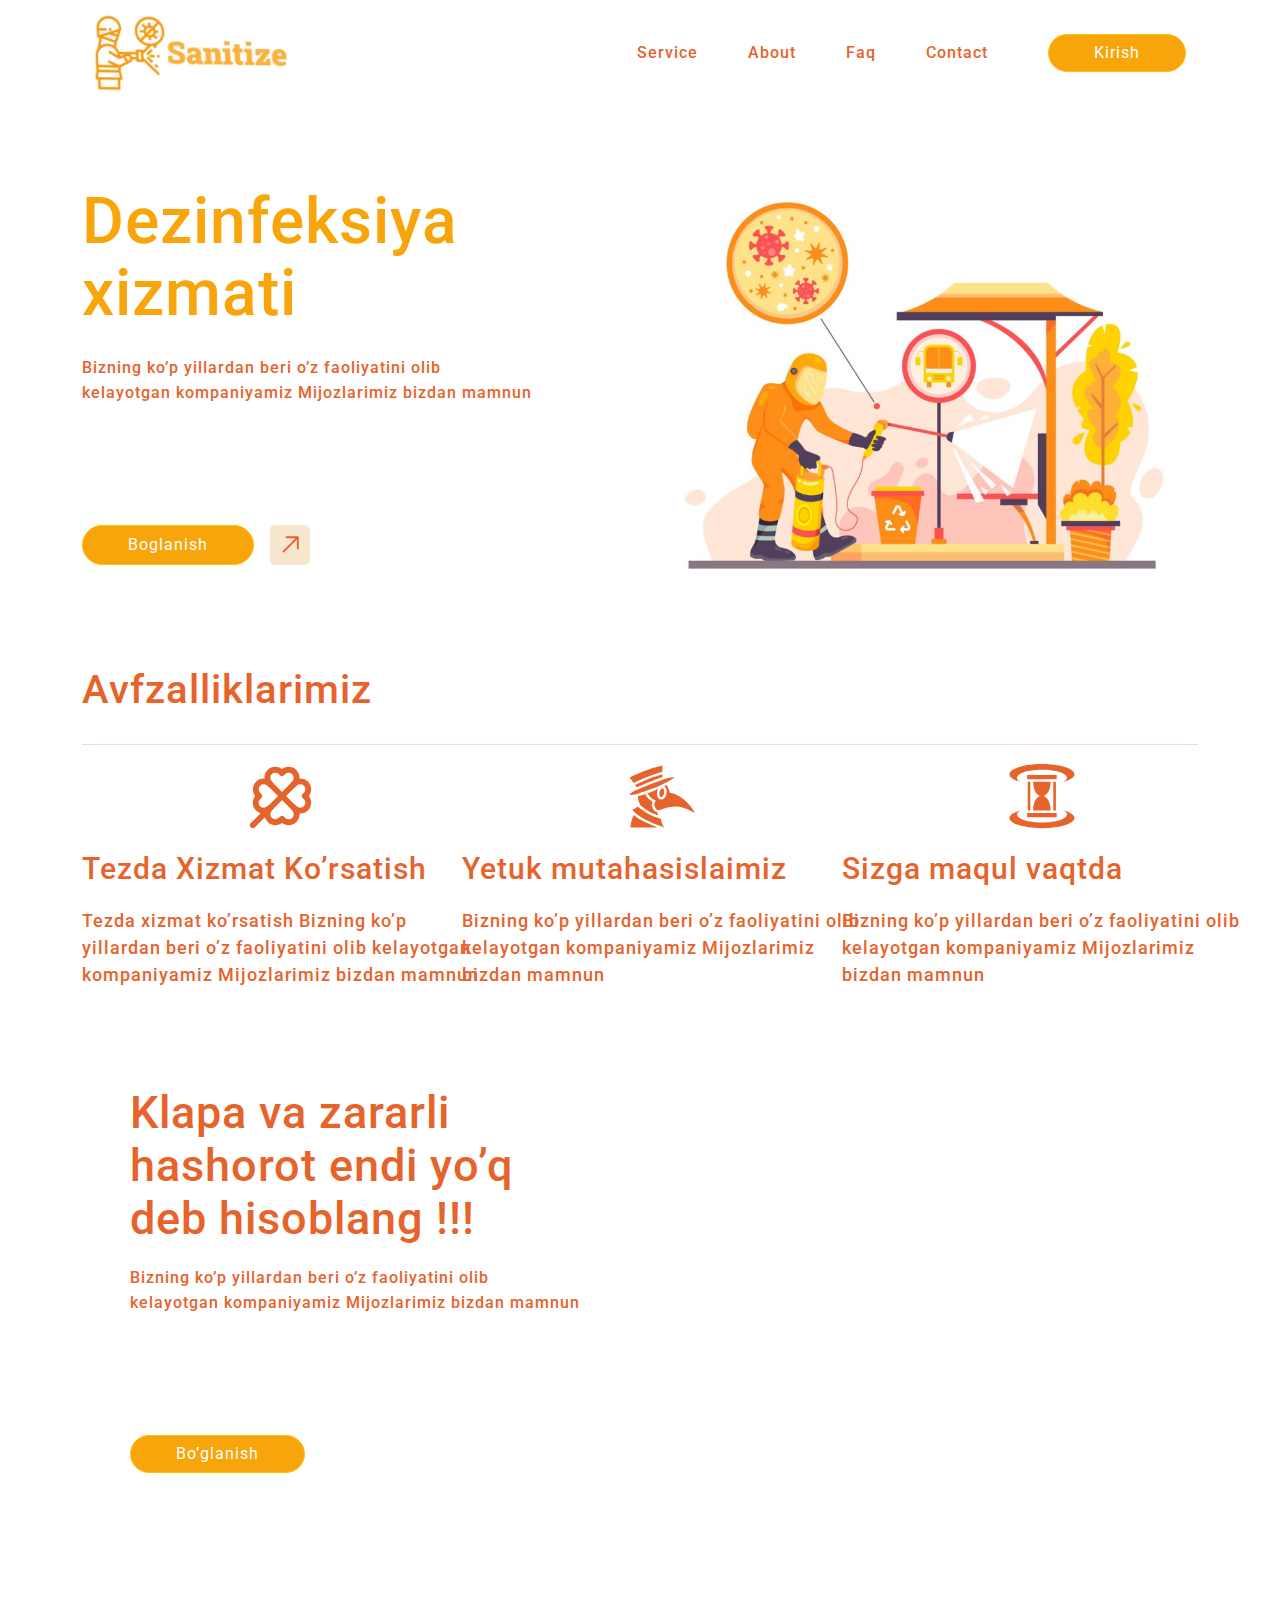
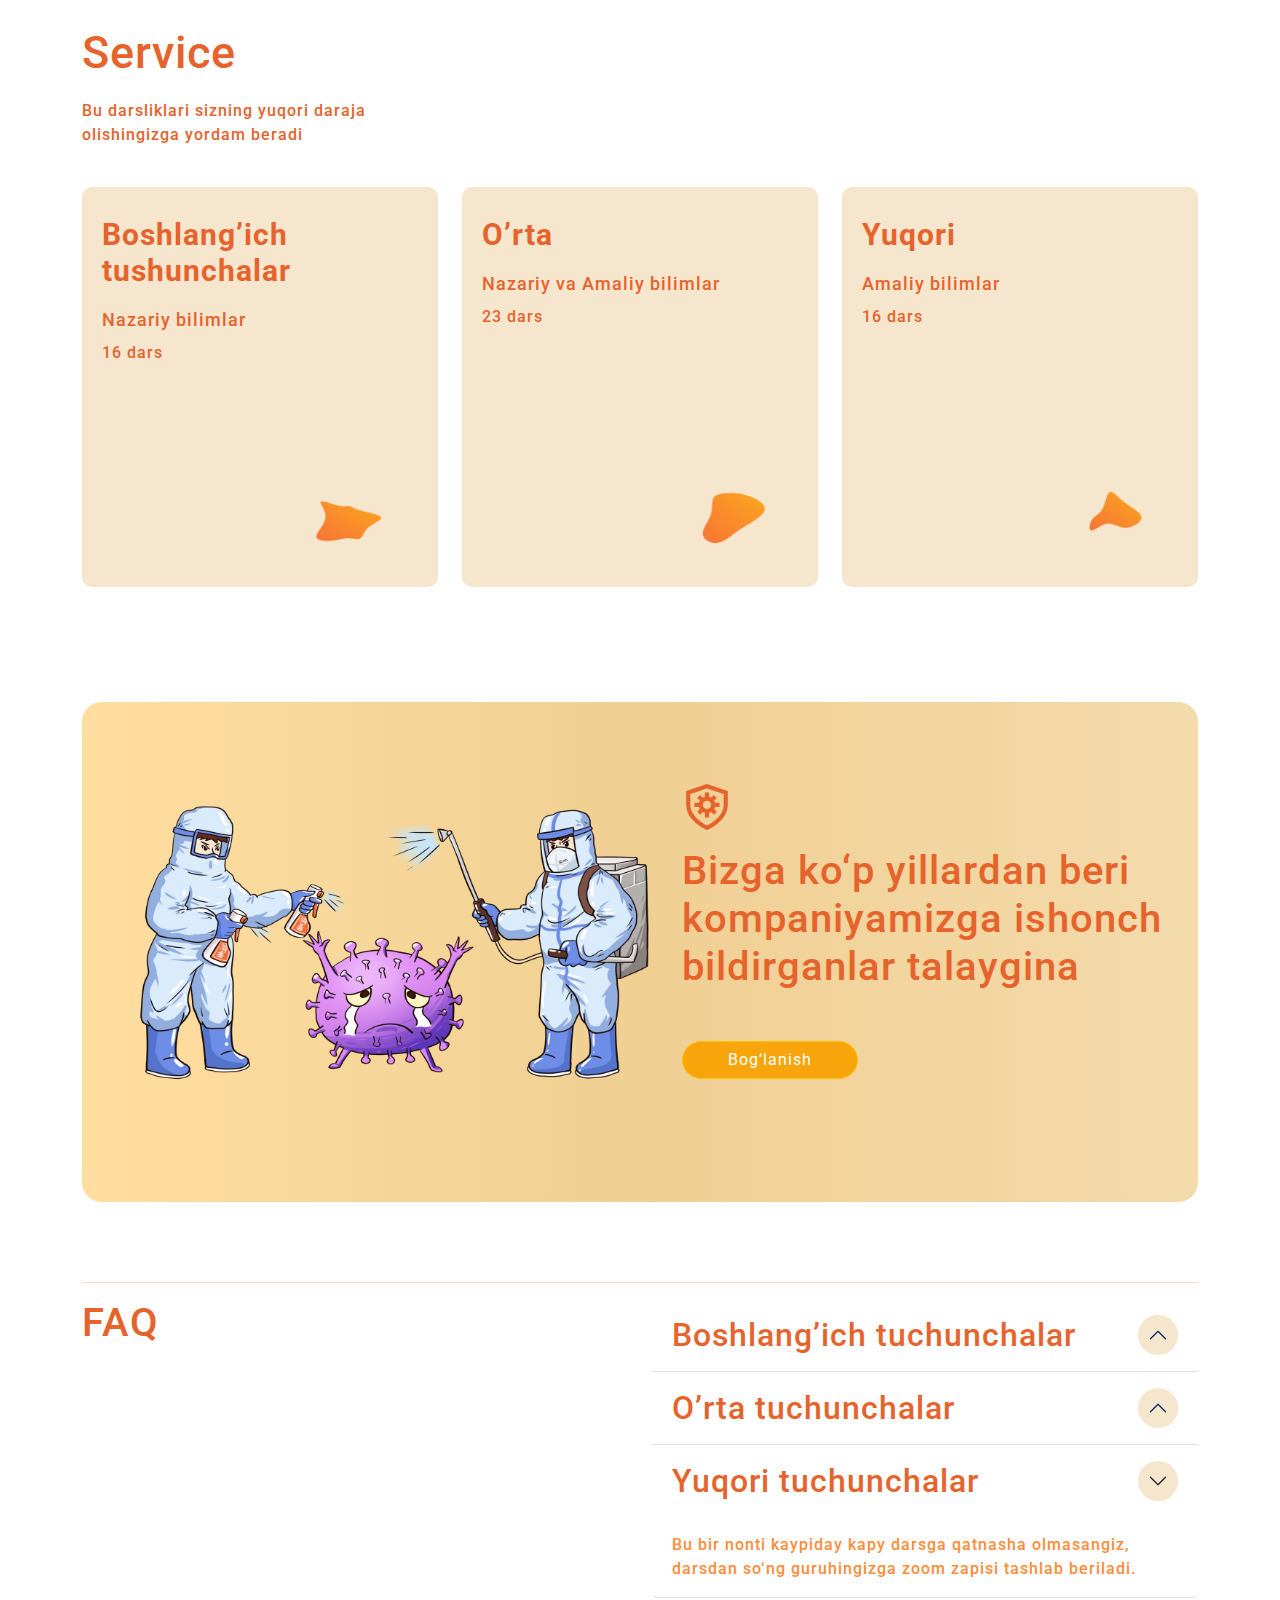
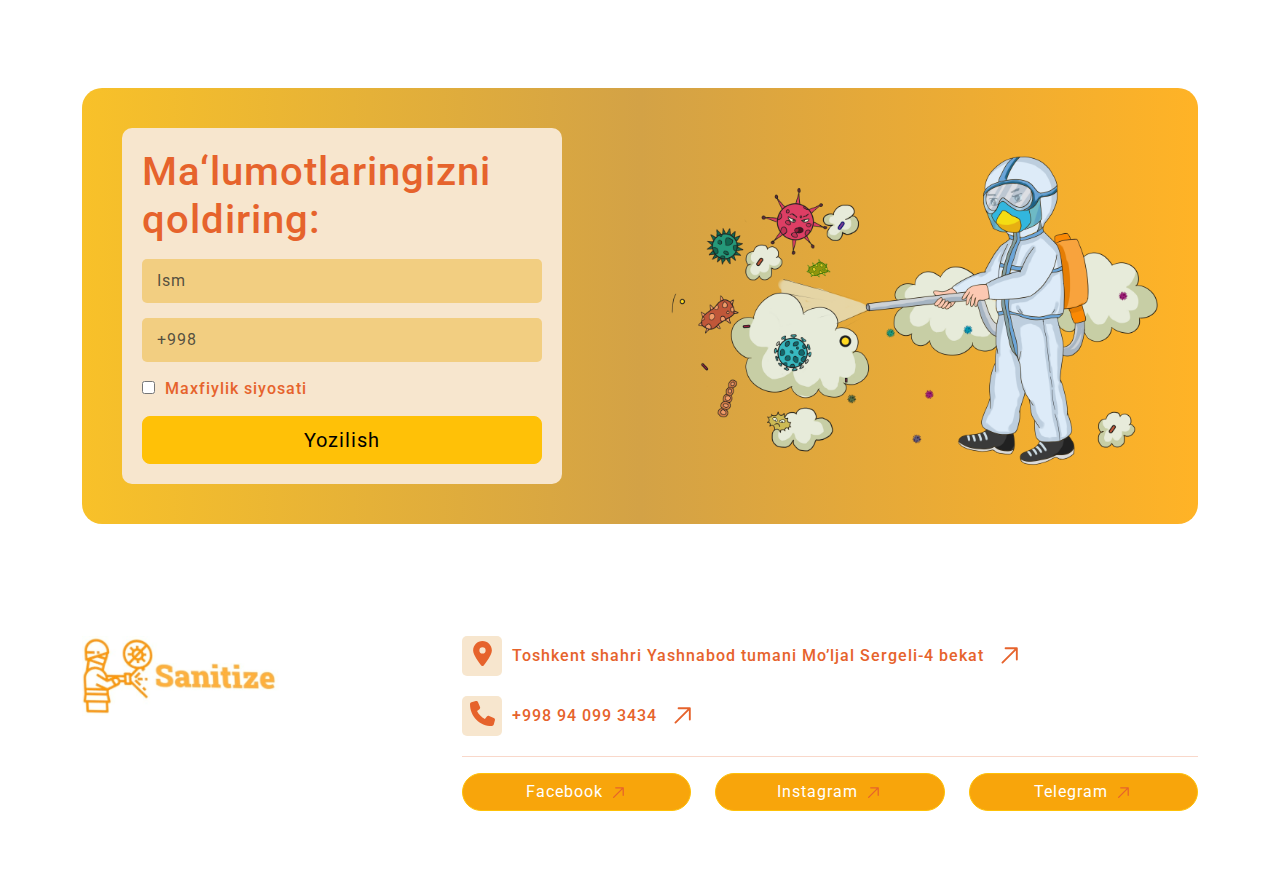
<file: index.html>
<html lang="en">
  <head>
    <meta http-equiv="Content-Type" content="text/html; charset=UTF-8">
    <meta name="viewport" content="width=device-width, initial-scale=1.0">
    <title>Bootstrap</title>
    <link rel="preconnect" href="https://fonts.googleapis.com">
    <link rel="preconnect" href="https://fonts.gstatic.com" crossorigin>
    <link href="https://fonts.googleapis.com/css2?family=Roboto:ital,wght@0,100;0,300;0,400;0,500;0,700;0,900;1,100;1,300;1,400;1,500;1,700;1,900&display=swap" rel="stylesheet">
    <link href="https://cdn.jsdelivr.net/npm/bootstrap@5.3.3/dist/css/bootstrap.min.css" rel="stylesheet" integrity="sha384-QWTKZyjpPEjISv5WaRU9OFeRpok6YctnYmDr5pNlyT2bRjXh0JMhjY6hW+ALEwIH" crossorigin="anonymous">
    <link rel="stylesheet" href="main.css" />
    <link rel="stylesheet" href="media.css" />
  </head>
  <body>
    <div class="container">
      <!-- navbar -->
      <nav class="navbar navbar-expand-sm">
        <div class="container-fluid">
          <a class="navbar-brand" href="javascript:void(0)">
            <img class="logoImage" src="./assets/newLogo.png" alt="Logo">
          </a>
          <button class="navbar-toggler collapsed" type="button" data-bs-toggle="collapse" data-bs-target="#mynavbar" aria-expanded="false">
            <span class="navbar-toggler-icon"></span>
          </button>
          <div class="navbar-collapse collapse" id="mynavbar">
            <ul class="navbar-nav ms-auto">
              <li class="listItem nav-item">
                <a class="nav-link" href="#">Service</a>
              </li>
              <li class="listItem nav-item">
                <a class="nav-link" href="#">About</a>
              </li>
              <li class="listItem nav-item">
                <a class="nav-link" href="#">Faq</a>
              </li>
              <li class="listItem nav-item">
                <a class="nav-link" href="#">Contact</a>
              </li>
            </ul>
            <form class="d-flex">
              <button class="btn btn-warning btn-round login-btn">Kirish</button>
            </form>
          </div>
        </div>
      </nav>

      <div id="root">
        <div class="content mt-6 mb-6">
          <div class="row">
            <div class="col-md-6">
              <div class="present">
                <h1 class="title">Dezinfeksiya xizmati</h1>
                <p class="subTitle">Bizning ko’p yillardan beri o’z faoliyatini olib kelayotgan kompaniyamiz Mijozlarimiz bizdan mamnun</p>
                <div class="buttons commonStyle">
                  <button class="btn btn-warning btn-round me-3">Boglanish</button>
                  <div class="infoIcon">
                    <a href="#" class="iconLink">
                      <svg stroke="currentColor" fill="currentColor" stroke-width="0" viewBox="0 0 24 24" class="icons" height="30" width="30" xmlns="http://www.w3.org/2000/svg">
                        <path d="M18.25 15.5a.75.75 0 0 1-.75-.75V7.56L7.28 17.78a.749.749 0 0 1-1.275-.326.749.749 0 0 1 .215-.734L16.44 6.5H9.25a.75.75 0 0 1 0-1.5h9a.75.75 0 0 1 .75.75v9a.75.75 0 0 1-.75.75Z"></path>
                      </svg>
                    </a>
                  </div>
                </div>
              </div>
            </div>
            <div class="col-md-6">
              <div>
                <img class="employee img-fluid w-100" src="./assets/people4.png" alt="Phone">
              </div>
            </div>
          </div>
        </div>

        <div class="content section-second mt-6 mb-6">
          <h1 class="advantages">Avfzalliklarimiz</h1>
          <hr>

          <div class="row mb-4">
            <div class="col-md-4">
              <div class="box">
                <div class="textCenter">
                  <svg stroke="currentColor" fill="none" stroke-width="2" viewBox="0 0 24 24" stroke-linecap="round" stroke-linejoin="round" height="70" width="70" xmlns="http://www.w3.org/2000/svg">
                    <path d="M16.2 3.8a2.7 2.7 0 0 0-3.81 0l-.4.38-.4-.4a2.7 2.7 0 0 0-3.82 0C6.73 4.85 6.67 6.64 8 8l4 4 4-4c1.33-1.36 1.27-3.15.2-4.2z"></path>
                    <path d="M8 8c-1.36-1.33-3.15-1.27-4.2-.2a2.7 2.7 0 0 0 0 3.81l.38.4-.4.4a2.7 2.7 0 0 0 0 3.82C4.85 17.27 6.64 17.33 8 16"></path>
                    <path d="M16 16c1.36 1.33 3.15 1.27 4.2.2a2.7 2.7 0 0 0 0-3.81l-.38-.4.4-.4a2.7 2.7 0 0 0 0-3.82C19.15 6.73 17.36 6.67 16 8"></path>
                    <path d="M7.8 20.2a2.7 2.7 0 0 0 3.81 0l.4-.38.4.4a2.7 2.7 0 0 0 3.82 0c1.06-1.06 1.12-2.85-.21-4.21l-4-4-4 4c-1.33 1.36-1.27 3.15-.2 4.2z"></path>
                    <path d="m7 17-5 5"></path>
                  </svg>
                </div>
                <h1 class="boxTitle">Tezda Xizmat Ko’rsatish</h1>
                <p class="boxText">Tezda xizmat ko’rsatish Bizning ko’p yillardan beri o’z faoliyatini olib kelayotgan kompaniyamiz Mijozlarimiz bizdan mamnun</p>
              </div>
            </div>
            <div class="col-md-4">
              <div class="box">
                <div class="textCenter">
                  <svg stroke="currentColor" fill="currentColor" stroke-width="0" viewBox="0 0 512 512" height="70" width="70" xmlns="http://www.w3.org/2000/svg">
                    <path d="M259.646 33.586c-44.698 10.116-96.576 26.075-141.98 42.926-42.563 15.796-79.721 32.796-97.816 44.22l28.634 40.006C85.45 141.836 163.58 106.833 258.87 78.725c.115-12.307.426-26.651.777-45.14zm-.755 63.922c-89.553 26.838-163.813 59.876-199.809 78.035l11.363 15.877c64.955-26.867 129.99-52.813 189.244-73.865-.436-6.558-.686-13.057-.798-20.047zm10.861 35.584c-63.467 22.407-134.187 50.745-204.494 79.949l-.063-.148c-22.345 11.147-36.325 23.22-47.084 35.552 3.174.194 6.684.262 10.803-.04 11.524-.847 26.29-3.532 42.982-7.69 33.387-8.316 74.56-22.461 115.413-38.873 40.852-16.412 81.444-35.104 113.841-52.438 20.416-10.922 37.096-21.52 48.778-30.168-27.24-.104-57.425 6.306-80.176 13.856zm18.371 43.3a1084.226 1084.226 0 0 1-16.488 8.057c6.635 4.076 11.482 10.968 14.367 18.592 3.944 10.42 4.892 22.894 2.566 35.8-2.325 12.907-7.527 24.049-14.789 32.046s-17.434 13.233-28.275 10.888c-10.842-2.344-18.433-11.423-22.377-21.843-3.944-10.42-4.894-22.894-2.568-35.801 1.264-7.02 3.387-13.512 6.222-19.266a1358.468 1358.468 0 0 1-32.761 13.678 1248.826 1248.826 0 0 1-43.65 16.613c11.354 20.924 27.32 38.077 51.366 50.307l9.17 4.664-5.842 8.469c-8.506 12.333-6.783 30.624 1.875 43.974 8.659 13.35 21.871 20.897 38.64 14.395 59.434-23.047 104.228-28.81 145.775-21.113 34.839 6.454 67.127 22.398 103.834 43.81-12.425-28.256-33.968-57.384-60.729-82.209-33.985-31.525-76.04-56.09-116.33-64.65l-5.635-1.198-1.271-5.617c-.802-3.538-8.001-29.713-23.1-49.595zm-29.527 22.372c-2.798.11-6.202 1.744-9.908 5.826-4.563 5.024-8.733 13.374-10.53 23.348-1.796 9.973-.835 19.436 1.643 25.982 2.477 6.546 5.817 9.469 8.896 10.135 3.08.666 7.182-.646 11.744-5.67 4.563-5.024 8.735-13.377 10.532-23.35 1.796-9.973.833-19.436-1.645-25.982-2.478-6.547-5.817-9.469-8.896-10.135a7.293 7.293 0 0 0-1.836-.154zm-125.414 42.4c-18.266 6.199-35.82 11.553-51.98 15.748-4.18 24.009 9.737 55.444 19.53 71.184 36.172 26.058 68.19 52.072 126.23 70.021l-4.89-22.824c-12.567-3.576-23.285-12.214-30.234-22.93-10.383-16.01-14.055-37.249-6.25-55.41-23.92-14.166-40.703-33.554-52.406-55.789zm-56.55 92.08c-9.031 13.247-23.97 18.894-37.823 21.772 15.285 25.397 49.541 49.906 93.216 72.103 41.305 20.993 90.376 40.17 138.215 58.6-11.892-19.381-20.046-40.812-22.304-63.33-86.163-20.547-125.096-57.285-171.303-89.145zm-27.696 61.57C36.052 424.224 26.8 455.703 25.279 487h198.588c-34.824-13.775-69.286-28.225-99.998-43.834-29.2-14.84-55.252-30.589-74.933-48.352z"></path>
                  </svg>
                </div>
                <h1 class="boxTitle">Yetuk mutahasislaimiz</h1>
                <p class="boxText">Bizning ko’p yillardan beri o’z faoliyatini olib kelayotgan kompaniyamiz Mijozlarimiz bizdan mamnun</p>
              </div>
            </div>
            <div class="col-md-4">
              <div class="box">
                <div class="textCenter">
                  <svg stroke="currentColor" fill="currentColor" stroke-width="0" viewBox="0 0 512 512" height="70" width="70" xmlns="http://www.w3.org/2000/svg">
                    <path d="M255.656 22.75c-131.173 0-237.72 33.326-237.72 74.344.002 22.39 32.41 42.59 82.564 56.22-17.407-8.91-27.53-19.216-27.53-30.47 0-32.128 81.75-58.53 182.686-58.53 100.937 0 183.25 26.4 183.25 58.53 0 11.194-10.3 21.59-27.53 30.47 49.843-13.627 81.968-33.91 81.968-56.22 0-41.018-106.514-74.344-237.688-74.344zM147.47 103.094v30.094h216.28v-30.094H147.47zm4.374 48.78V361.94h18.687V151.875h-18.686zm39.125 0c.698 61.812 25.325 96.435 52.81 103.814-27.847 7.475-52.776 42.9-52.843 106.25h128.188c-.066-63.353-24.952-98.766-52.78-106.25 27.468-7.386 52.05-41.998 52.75-103.813H190.968zm147.936 0V361.94h18.688V151.875h-18.688zM100.5 360.72c-50.153 13.626-82.563 33.827-82.563 56.217 0 41.018 106.546 74.344 237.72 74.344 131.173 0 237.687-33.325 237.687-74.342 0-22.31-32.125-42.593-81.97-56.22 17.232 8.88 27.532 19.244 27.532 30.438 0 32.13-82.313 58.563-183.25 58.563S72.97 423.283 72.97 391.155c0-11.254 10.123-21.528 27.53-30.437zm46.97 19.905v30.063h216.28v-30.063H147.47z"></path>
                  </svg>
                </div>
                <h1 class="boxTitle">Sizga maqul vaqtda</h1>
                <p class="boxText">Bizning ko’p yillardan beri o’z faoliyatini olib kelayotgan kompaniyamiz Mijozlarimiz bizdan mamnun</p>
              </div>
            </div>
          </div>

          <div class="row">
            <div class="aside equal mt-4">
              <div class="asidePart">
                <h1 class="asideTitle">Klapa va zararli hashorot endi yo’q deb hisoblang !!!</h1>
                <p class="asideSubTitle subTitle">Bizning ko’p yillardan beri o’z faoliyatini olib kelayotgan kompaniyamiz Mijozlarimiz bizdan mamnun</p>
                <button class="btn btn-warning btn-round">Bo’glanish</button>
              </div>
            </div>
          </div>
        </div>

        <div class="content section-third mt-6 mb-6">
          <h1 class="asideTitle">Service</h1>
          <p class="thirdTitle">Bu darsliklari sizning yuqori daraja olishingizga yordam beradi</p>

          <div class="row">
            <div class="col-md-4">
              <div class="tallBox">
                <div class="textWrapper">
                  <h1 class="boxTitle fw-bold">Boshlang’ich tushunchalar</h1>
                  <h3 class="boxText">Nazariy bilimlar</h3>
                  <p>16 dars</p>
                  <div class="image">
                    <img src="./assets/first.png" alt="FirstGraph">
                  </div>
                </div>
              </div>
            </div>
            <div class="col-md-4">
              <div class="tallBox">
                <div class="textWrapper">
                  <h1 class="boxTitle fw-bold">O’rta</h1>
                  <h3 class="boxText">Nazariy va Amaliy bilimlar</h3>
                  <p>23 dars</p>
                  <div class="image">
                    <img src="./assets/graphSecond.png" alt="Photo">
                  </div>
                </div>
              </div>
            </div>
            <div class="col-md-4">
              <div class="tallBox">
                <div class="textWrapper">
                  <h1 class="boxTitle fw-bold">Yuqori</h1>
                  <h3 class="boxText">Amaliy bilimlar</h3>
                  <p>16 dars</p>
                  <div class="image">
                    <img src="./assets/graph.png" alt="Photo">
                  </div>
                </div>
              </div>
            </div>
          </div>
        </div>

        <div class="content mt-6 mb-6">
          <div class="backGradient equal">
            <div class="row">
              <div class="col-md-6">
                <div class="advImage">
                  <img class="employee mEmp img-fluid" src="./assets/dizing.png" alt="Photo">
                </div>
              </div>
              <div class="col-md-6">
                <div class="thirdPart " data-aos="fade-right">
                  <svg stroke="currentColor" fill="currentColor" stroke-width="0" viewBox="0 0 24 24" height="50" width="50" xmlns="http://www.w3.org/2000/svg">
                    <path fill="none" stroke-width="2" d="M12,22 C12,22 2.99999999,18 3,11 L3,5 L12,2 L21,5 C21,5 21,11 21,11 C21,18 12,22 12,22 Z M12,14 C13.6568542,14 15,12.6568542 15,11 C15,9.34314575 13.6568542,8 12,8 C10.3431458,8 9,9.34314575 9,11 C9,12.6568542 10.3431458,14 12,14 Z M12,8 L12,5 M12,17 L12,14 M6,11 L9,11 M15,11 L18,11 M8,7 L10,9 M14,13 L16,15 M16,7 L14,9 M10,13 L8,15"></path>
                  </svg>
                  <h1 class="thirdSectionTitle">Bizga ko‘p yillardan beri kompaniyamizga ishonch bildirganlar talaygina</h1>
                  <button class="btn btn-warning btn-round">Bog‘lanish</button>
                </div>
              </div>
            </div>
          </div>
        </div>

        <div class="content section-faq mt-6 mb-6">
          <hr>
          <div>
            <div class="row">
              <div class="col-md-6">
                <h1 class="faqName">FAQ</h1>
              </div>
              <div class="col-md-6">
                <div class="accordion moreDetails" id="accordionExample">
                  <div class="accordion-item">
                    <h1 class="accordion-header" id="headingOne">
                      <button class="accordion-button" type="button" data-bs-toggle="collapse" data-bs-target="#collapseOne" aria-expanded="false" aria-controls="collapseOne">
                        Boshlang’ich tuchunchalar
                      </button>
                    </h1>
                    <div id="collapseOne" class="accordion-collapse collapse" aria-labelledby="headingOne" data-bs-parent="#accordionExample">
                      <div class="accordion-body">
                        This is the first item's accordion body.</strong> It is shown by default, until the collapse plugin adds the appropriate classes that we use to style each element. These classes control the overall appearance, as well as the showing and hiding via CSS transitions. 
                      </div>
                    </div>
                  </div>
                  <div class="accordion-item">
                    <h1 class="accordion-header" id="headingTwo">
                      <button class="accordion-button" type="button" data-bs-toggle="collapse" data-bs-target="#collapseTwo" aria-expanded="false" aria-controls="collapseTwo">
                        O’rta tuchunchalar
                      </button>
                    </h1>
                    <div id="collapseTwo" class="accordion-collapse collapse" aria-labelledby="headingTwo" data-bs-parent="#accordionExample">
                      <div class="accordion-body">
                        You can modify any of this with custom CSS or overriding our default variables. It's also worth noting that just about any HTML can go within the <code>.accordion-body</code>, though the transition does limit overflow.
                      </div>
                    </div>
                  </div>
                  <div class="accordion-item collapsed">
                    <h1 class="accordion-header" id="headingThree">
                      <button class="accordion-button collapsed" type="button" data-bs-toggle="collapse" data-bs-target="#collapseThree" aria-expanded="true" aria-controls="collapseThree">
                        Yuqori tuchunchalar
                      </button>
                    </h1>
                    <div id="collapseThree" class="accordion-collapse collapse show" aria-labelledby="headingThree" data-bs-parent="#accordionExample">
                      <div class="accordion-body">
                        Bu bir nonti kaypiday kapy darsga qatnasha olmasangiz, darsdan so‘ng guruhingizga zoom zapisi tashlab beriladi.
                      </div>
                    </div>
                  </div>
                </div>
              </div>
            </div>
          </div>
        </div>

        <div class="content contact-form">
          <div class="lastSection">
            <div class="row">
              <div class="col-md-6">
                <div class="personalDetails " data-aos="fade-right">
                  <h1 class="formTitle">Ma‘lumotlaringizni qoldiring:</h1>
                  <form action="">
                    <div class="soulSame">
                      <input type="text" placeholder="Ism" class="inputName form-control" required />
                    </div>
                    <div class="soulSame">
                      <input type="tel" placeholder="+998" class="inputName form-control" required />
                    </div>
                    <div class="soulSame">
                      <input type="checkbox" name="" id="checkBoxName" required="">
                      <label for="checkBoxName">Maxfiylik siyosati</label>
                    </div>
                    <div class="d-grid gap-2">
                      <button class="btn btn-warning btn-lg uniqueBtn" type="button">Yozilish</button>
                    </div>
                  </form>
                </div>
              </div>
              <div class="col-md-6">
                <div class="lastImage">
                  <img src="./assets/dizinfact.png" alt="Person" class="dizinfact img-fluid">
                </div>
              </div>
            </div>
          </div>
        </div>
      </div>
    </div>

    <footer class="bd-footer py-5 mt-5">
      <div class="container py-3">
        <div class="row">
          <div class="col-md-4">
            <img src="./assets/newLogo.png" class="logoImage" alt="Logo">
          </div>
          <div class="col-md-8">
            <div class="footerDetails">
              <div class="adressInfo">
                <div class="infoIcon">
                  <svg stroke="currentColor" fill="currentColor" stroke-width="0" viewBox="0 0 384 512" height="25" width="25" xmlns="http://www.w3.org/2000/svg">
                    <path d="M215.7 499.2C267 435 384 279.4 384 192C384 86 298 0 192 0S0 86 0 192c0 87.4 117 243 168.3 307.2c12.3 15.3 35.1 15.3 47.4 0zM192 128a64 64 0 1 1 0 128 64 64 0 1 1 0-128z"></path>
                  </svg>
                </div>
                <p class="adress">Toshkent shahri Yashnabod tumani Mo’ljal Sergeli-4 bekat</p>
                <svg stroke="currentColor" fill="currentColor" stroke-width="0" viewBox="0 0 24 24" class="icons" height="30" width="30" xmlns="http://www.w3.org/2000/svg">
                  <path d="M18.25 15.5a.75.75 0 0 1-.75-.75V7.56L7.28 17.78a.749.749 0 0 1-1.275-.326.749.749 0 0 1 .215-.734L16.44 6.5H9.25a.75.75 0 0 1 0-1.5h9a.75.75 0 0 1 .75.75v9a.75.75 0 0 1-.75.75Z"></path>
                </svg>
              </div>

              <div class="adressInfo">
                <div class="infoIcon">
                  <svg stroke="currentColor" fill="currentColor" stroke-width="0" viewBox="0 0 512 512" height="25" width="25" xmlns="http://www.w3.org/2000/svg">
                    <path d="M164.9 24.6c-7.7-18.6-28-28.5-47.4-23.2l-88 24C12.1 30.2 0 46 0 64C0 311.4 200.6 512 448 512c18 0 33.8-12.1 38.6-29.5l24-88c5.3-19.4-4.6-39.7-23.2-47.4l-96-40c-16.3-6.8-35.2-2.1-46.3 11.6L304.7 368C234.3 334.7 177.3 277.7 144 207.3L193.3 167c13.7-11.2 18.4-30 11.6-46.3l-40-96z"></path>
                  </svg>
                </div>
                <p class="phoneNum">+998 94 099 3434</p>
                <svg stroke="currentColor" fill="currentColor" stroke-width="0" viewBox="0 0 24 24" class="icons" height="30" width="30" xmlns="http://www.w3.org/2000/svg">
                  <path d="M18.25 15.5a.75.75 0 0 1-.75-.75V7.56L7.28 17.78a.749.749 0 0 1-1.275-.326.749.749 0 0 1 .215-.734L16.44 6.5H9.25a.75.75 0 0 1 0-1.5h9a.75.75 0 0 1 .75.75v9a.75.75 0 0 1-.75.75Z"></path>
                </svg>
              </div>

              <hr>

              <div class="row">
                <div class="col-md-4">
                  <div class="d-grid mb-2">
                    <a href="#" class="btn btn-warning btn-round mediaLink">
                      Facebook 
                      <svg stroke="currentColor" fill="currentColor" stroke-width="0" viewBox="0 0 24 24" class="icons" height="20" width="20" xmlns="http://www.w3.org/2000/svg">
                        <path d="M18.25 15.5a.75.75 0 0 1-.75-.75V7.56L7.28 17.78a.749.749 0 0 1-1.275-.326.749.749 0 0 1 .215-.734L16.44 6.5H9.25a.75.75 0 0 1 0-1.5h9a.75.75 0 0 1 .75.75v9a.75.75 0 0 1-.75.75Z"></path>
                      </svg>
                    </a>
                  </div>
                </div>
                <div class="col-md-4">
                  <div class="d-grid mb-2">
                    <a href="#" class="btn btn-warning btn-round mediaLink">
                      Instagram 
                      <svg stroke="currentColor" fill="currentColor" stroke-width="0" viewBox="0 0 24 24" class="icons" height="20" width="20" xmlns="http://www.w3.org/2000/svg">
                        <path d="M18.25 15.5a.75.75 0 0 1-.75-.75V7.56L7.28 17.78a.749.749 0 0 1-1.275-.326.749.749 0 0 1 .215-.734L16.44 6.5H9.25a.75.75 0 0 1 0-1.5h9a.75.75 0 0 1 .75.75v9a.75.75 0 0 1-.75.75Z"></path>
                      </svg>
                    </a>
                  </div>
                </div>
                <div class="col-md-4">
                  <div class="d-grid mb-2">
                    <a href="#" class="btn btn-warning btn-round mediaLink">
                      Telegram 
                      <svg stroke="currentColor" fill="currentColor" stroke-width="0" viewBox="0 0 24 24" class="icons" height="20" width="20" xmlns="http://www.w3.org/2000/svg">
                        <path d="M18.25 15.5a.75.75 0 0 1-.75-.75V7.56L7.28 17.78a.749.749 0 0 1-1.275-.326.749.749 0 0 1 .215-.734L16.44 6.5H9.25a.75.75 0 0 1 0-1.5h9a.75.75 0 0 1 .75.75v9a.75.75 0 0 1-.75.75Z"></path>
                      </svg>
                    </a>
                  </div>
                </div>
              </div>
            </div>
          </div>
        </div>
      </div>
    </footer>

    <script src="https://cdn.jsdelivr.net/npm/@popperjs/core@2.11.8/dist/umd/popper.min.js" integrity="sha384-I7E8VVD/ismYTF4hNIPjVp/Zjvgyol6VFvRkX/vR+Vc4jQkC+hVqc2pM8ODewa9r" crossorigin="anonymous"></script>
    <script src="https://cdn.jsdelivr.net/npm/bootstrap@5.3.3/dist/js/bootstrap.min.js" integrity="sha384-0pUGZvbkm6XF6gxjEnlmuGrJXVbNuzT9qBBavbLwCsOGabYfZo0T0to5eqruptLy" crossorigin="anonymous"></script>
  </body>
</html>
</file>
<file: main.css>
* {
  margin: 0;
  padding: 0;
  box-sizing: border-box;
  letter-spacing: 1px;
  user-select: none;
  color: rgb(230, 99, 44);
}

:root {
  --main-color: rgb(248, 165, 11);
  --second-color: white;
  --third-color: #f7e6ce;
}

a {
  text-decoration: none;
}

ul li {
  list-style: none;
}

.present{
  margin-right: 100px;
}

.logoImage {
  height: 80px;
  object-fit: contain;
}

.listItem {
  font-size: 20px;
}

select {
  padding: 5px 10px;
  font-size: 15px;
}

.details {
  width: 60%;
}

/* --------------Section------------------ */
.buttons,
.mediaInfo,
.sameFlex {
  display: flex;
}

/* --------------------Section Second------------------ */
.advantages {
  font-size: 40px;
  margin-bottom: 30px;
}

.mainDiv,
.parentWrapper {
  margin: 30px 0px 50px 0px;
}

.box {
  width: 400px;
}

.boxTitle{
  font-size: 30px;
}

.boxTitle,
.mainStyle {
  margin: 20px auto;
}

/* -----------------Gradient---------------- */
.backGradient {
  position: relative;
  background-image: linear-gradient(
    to right,
    rgb(255, 222, 160),
    rgb(240, 207, 147),
    rgb(244, 219, 172)
  );
  margin-top: 100px;
}

.thirdPart {
  position: relative;
  margin-top: 80px;
  margin-left: 30px;
}

.thirdSectionTitle {
  width: 500px;
  font-size: 40px;
  margin-bottom: 50px;
}

.mEmp {
  margin: 40px;
}

.listName {
  width: 40%;
  text-align: start;
}

.closedDiv {
  width: 600px;
  margin: 10px 0px;
}

.extraStyle {
  padding-top: 15px;
}

.mainWrapper {
  margin: 50px 0px;
  height: 300px;
}

/* my customizations */

.aside::before {
  display: none;
}

.w-100 {
  width: 100%;
}

* {
  font-family: "Roboto", sans-serif;
  font-weight: 500;
  font-style: normal;
}

.btn-round {
  border-radius: 20px;
  padding-left: 45px;
  padding-right: 45px;
  background-color: var(--main-color);
  color: #fff;
}

.btn-outline, .btn-outline:focus {
  color: rgb(230, 99, 44);
  outline: 1px solid rgb(230, 99, 44) !important;
}

.listItem {
  font-size: 20px;
  padding-left: 10px;
  padding-right: 10px;
}

a.nav-link {
  font-size: 16px;
  padding-left: 15px !important;
  padding-right: 15px !important;
  color: rgb(230, 99, 44);
}

.navbar-nav {
  margin-right: 35px;
}

.title {
  font-size: 64px;
  color: var(--main-color);
  margin-bottom: 25px;
  line-height: 72px;
}

.subTitle {
  width: 450px;
  font-size: 16px;
  line-height: 25px;
  margin-bottom: 120px;
}

.employee, .dizinfact {
  height: 400px;
  object-fit: contain;
  border-radius: 10px;
}

/* aside */

.equal {
  position: relative;
  height: 500px;
  border-radius: 20px;
  color: var(--second-color);
}

.aside {
  background-image: url(https://media.istockphoto.com/id/1211598955/video/female-hand-in-rubber-glove-holding-spray-detergent.jpg?s=640x640&k=20&c=vAWJGddXdCMkhP5Gy-BO1mJ_JAcBK9k1YlS02GspNXE=);
  background-size: cover;
  background-position: right;
}

.asidePart {
  position: absolute;
  top: 40px;
  left: 60px;
}

.asideTitle {
  width: 400px;
  font-size: 45px;
  margin-bottom: 20px;
  line-height: 53px;
}

/* ---------------Third Section------------------- */

.tallBox {
  position: relative;
  background-color: var(--third-color);
  height: 400px;
  border-radius: 10px;
  margin-bottom: 15px;
}

.thirdTitle {
  width: 300px;
  margin-bottom: 40px;
}

.textWrapper {
  padding: 10px 20px;
}

.boxText {
  margin-bottom: 10px;
  font-size: 18px
}

.image {
  position: absolute;
  right: 40px;
  bottom: 20px;
}

.image img {
  width: 100px;
  height: 100px;
}

.mt-6 {
  margin-top: 5rem !important;
}

.mb-6 {
  margin-bottom: 5rem !important;
}

.arrowDown {
  width: 40px;
  height: 40px;
  border-radius: 50%;
  background-color: var(--third-color);
  cursor: pointer;
  text-align: center;
  padding: 30px auto;
}

.moreDetails {
  width: 100%;
  margin-bottom: 10px;
}

div.moreDetails .accordion-item {
  border: none;
  border-bottom: var(--bs-accordion-border-width) solid var(--bs-accordion-border-color);
}

.accordion-body {
  color: #ff8d3a;
}

div.moreDetails h1 button, div.moreDetails h1 button.accordion-button:not(.collapsed), div.moreDetails h1 button:focus{
  font-size: 32px !important;
  color: rgb(230, 99, 44);
  background-color: transparent !important;
  box-shadow: none;
}

div.moreDetails h1 button.accordion-button::after {
  background-color: #f7e6ce;
  border-radius: 50%;
  width: 40px;
  height: 40px;
  background-position: center;
}

/* --------------LastSection------------------------ */
.personalDetails {
  width: 440px;
  border-radius: 10px;
  margin: 40px;
  background-color: var(--third-color);
  padding: 20px;
}
.lastSection {
  background-image: linear-gradient(
    to right,
    rgb(248, 193, 41),
    rgb(211, 162, 70),
    rgb(255, 179, 38)
  );
  border-radius: 20px;
}
.formTitle {
  width: 300px;
  margin-bottom: 15px;
}
.inputName {
  padding: 10px 15px;
  margin-bottom: 15px;
  border-radius: 5px;
  background-color: rgb(242, 206, 129);
  border: none;
  outline: none;
}
#checkBoxName {
  font-size: 50px;
  margin-right: 5px;
}
.uniqueBtn,
.thirdSectionTitle {
  margin-top: 15px;
}

.lastImage img {
  margin-top: 15px;
}

/* -------------------Footer---------------------- */

.infoIcon {
  width: 40px;
  height: 40px;
  border-radius: 5px;
  background-color: var(--third-color);
  text-align: center;
  padding: 5px;
}

.adressInfo {
  display: flex;
  align-items: center;
  gap: 10px;
  margin-bottom: 20px;
}

p.adress, p.phoneNum {
  margin: 0;
}

.mediaInfo {
  display: flex;
  justify-content: space-between;
  margin-bottom: 20px;
}

.mediaButton {
  width: 200px;
  height: 30px;
  margin: 30px 0px;
  background-color: var(--third-color);
  border-radius: 10px;
}

.textCenter{
  text-align: center;
}
</file>
<file: media.css>
@media only screen and (max-width: 768px) {
    /* For mobile phones: */
    .menuItem {
        display: none;
    }

    div#root {
        padding: 20px;
    }

    .navbar-nav {
        margin-right: 0px;
    }

    .language-btn {
        margin: 10px 0px;
        width: 100%;
    }

    .login-btn {
        width: 100%;
        margin: 10px 5px;
    }

    div#mynavbar {
        border: 1px solid #f7e6ce;
    }

    .present {
        margin-right: 0px;
        padding: 5px;
    }

    .subTitle {
        width: 100%;
        margin-bottom: 30px;
    }

    .buttons, .mediaInfo, .sameFlex {
        margin-bottom: 10px;
    }

    .box {
        width: 100%;
        margin-bottom: 30px
    }

    .boxTitle {
        text-align: center;
    }

    .asidePart {
        position: relative;
        margin: 30px;
        top: 0;
        left: 0;
    }

    .asideTitle {
        width: 100%;
    }

    .aside::before {
        content: " ";
        position: absolute;
        left: 0;
        right: 0;
        top: 0;
        bottom: 0;
        background: rgb(0 0 0 / 34%);
        border-radius: 20px;
        display: block;
    }

    .equal {
        height: auto;
    }

    .backGradient {
        padding: 15px;
    }

    .mEmp {
        margin: 0px;
    }

    .employee, .dizinfact {
        height: auto;
    }

    .thirdPart {
        margin-top: 40px;
        margin-left: 10px;
    }

    .thirdSectionTitle {
        width: 100%;
        font-size: 30px;
    }

    .lastSection {
        padding: 15px;
    }

    .personalDetails {
        margin: 0;
        padding: 20px;
        max-width: 100%;
    }

    .logoImage {
        margin-bottom: 15px;
    }

    .title {
        font-size: 50px;
        line-height: 52px;
    }
}
</file>
